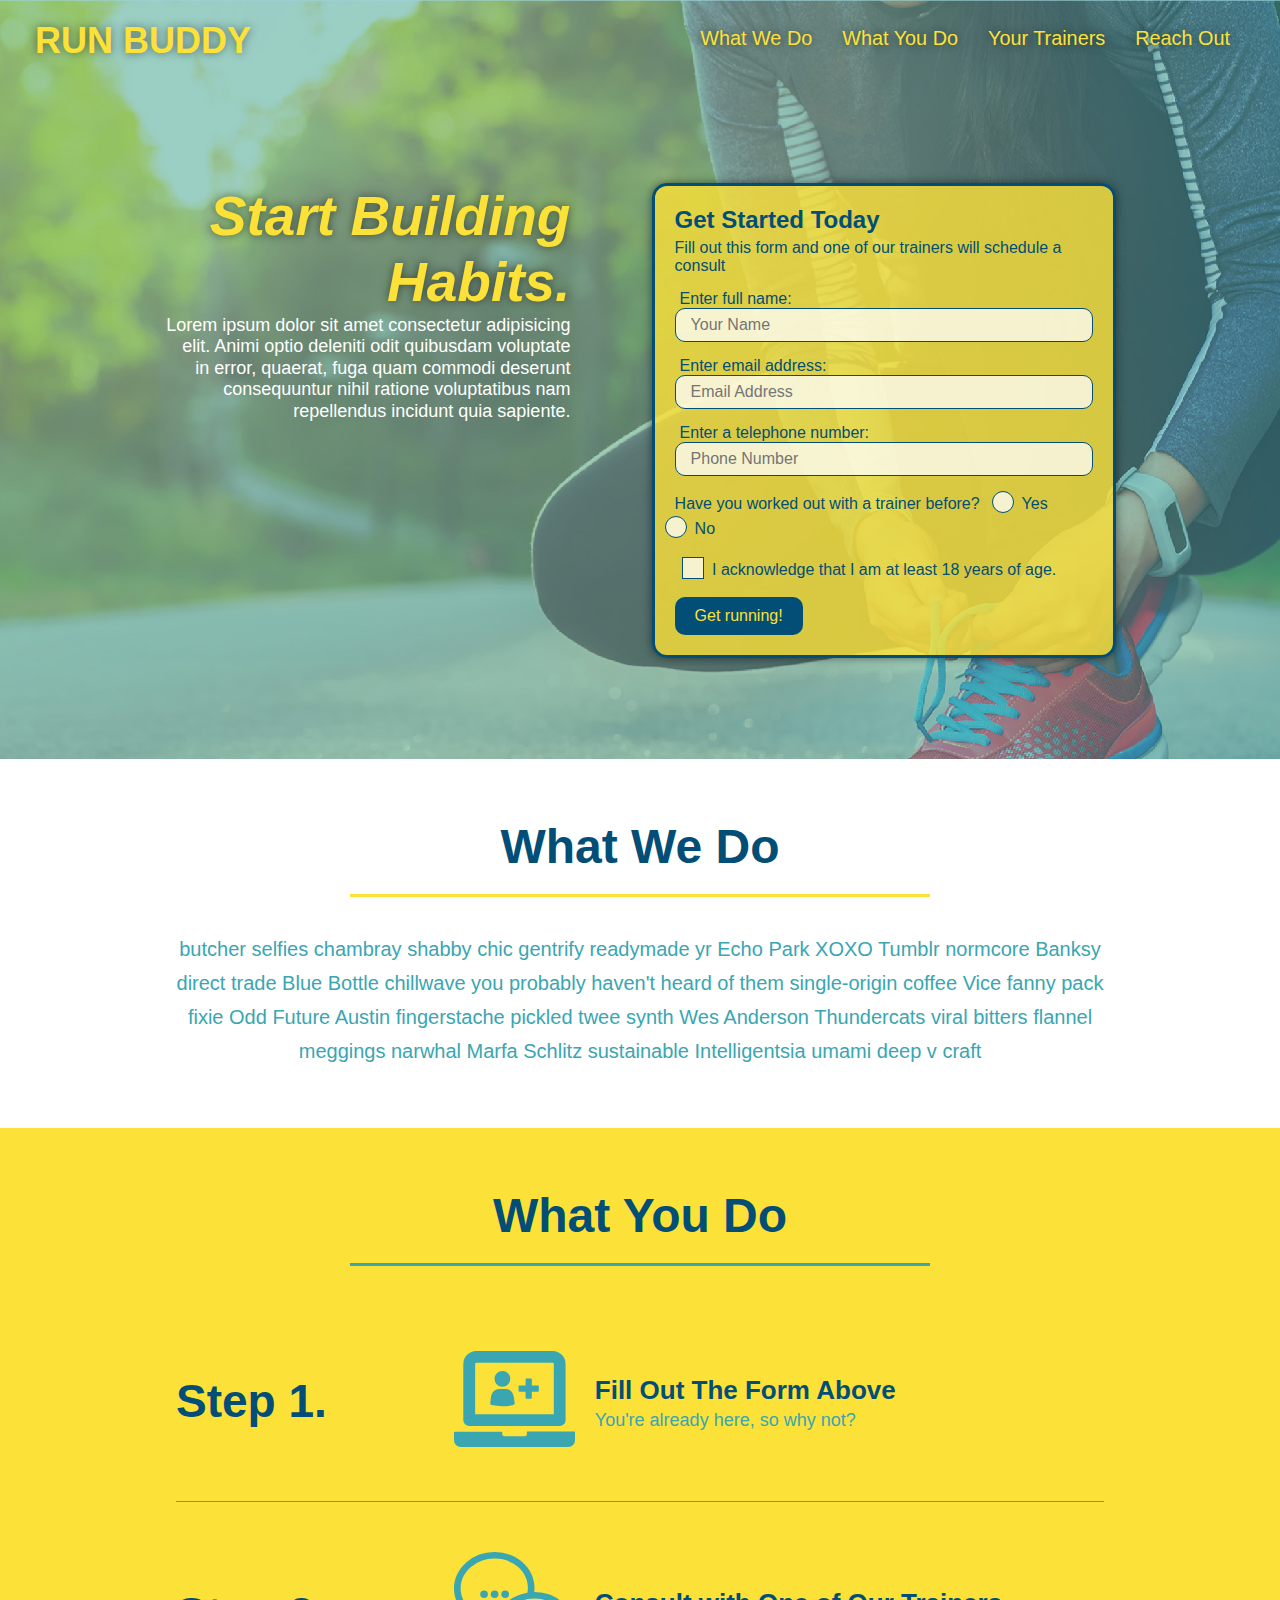
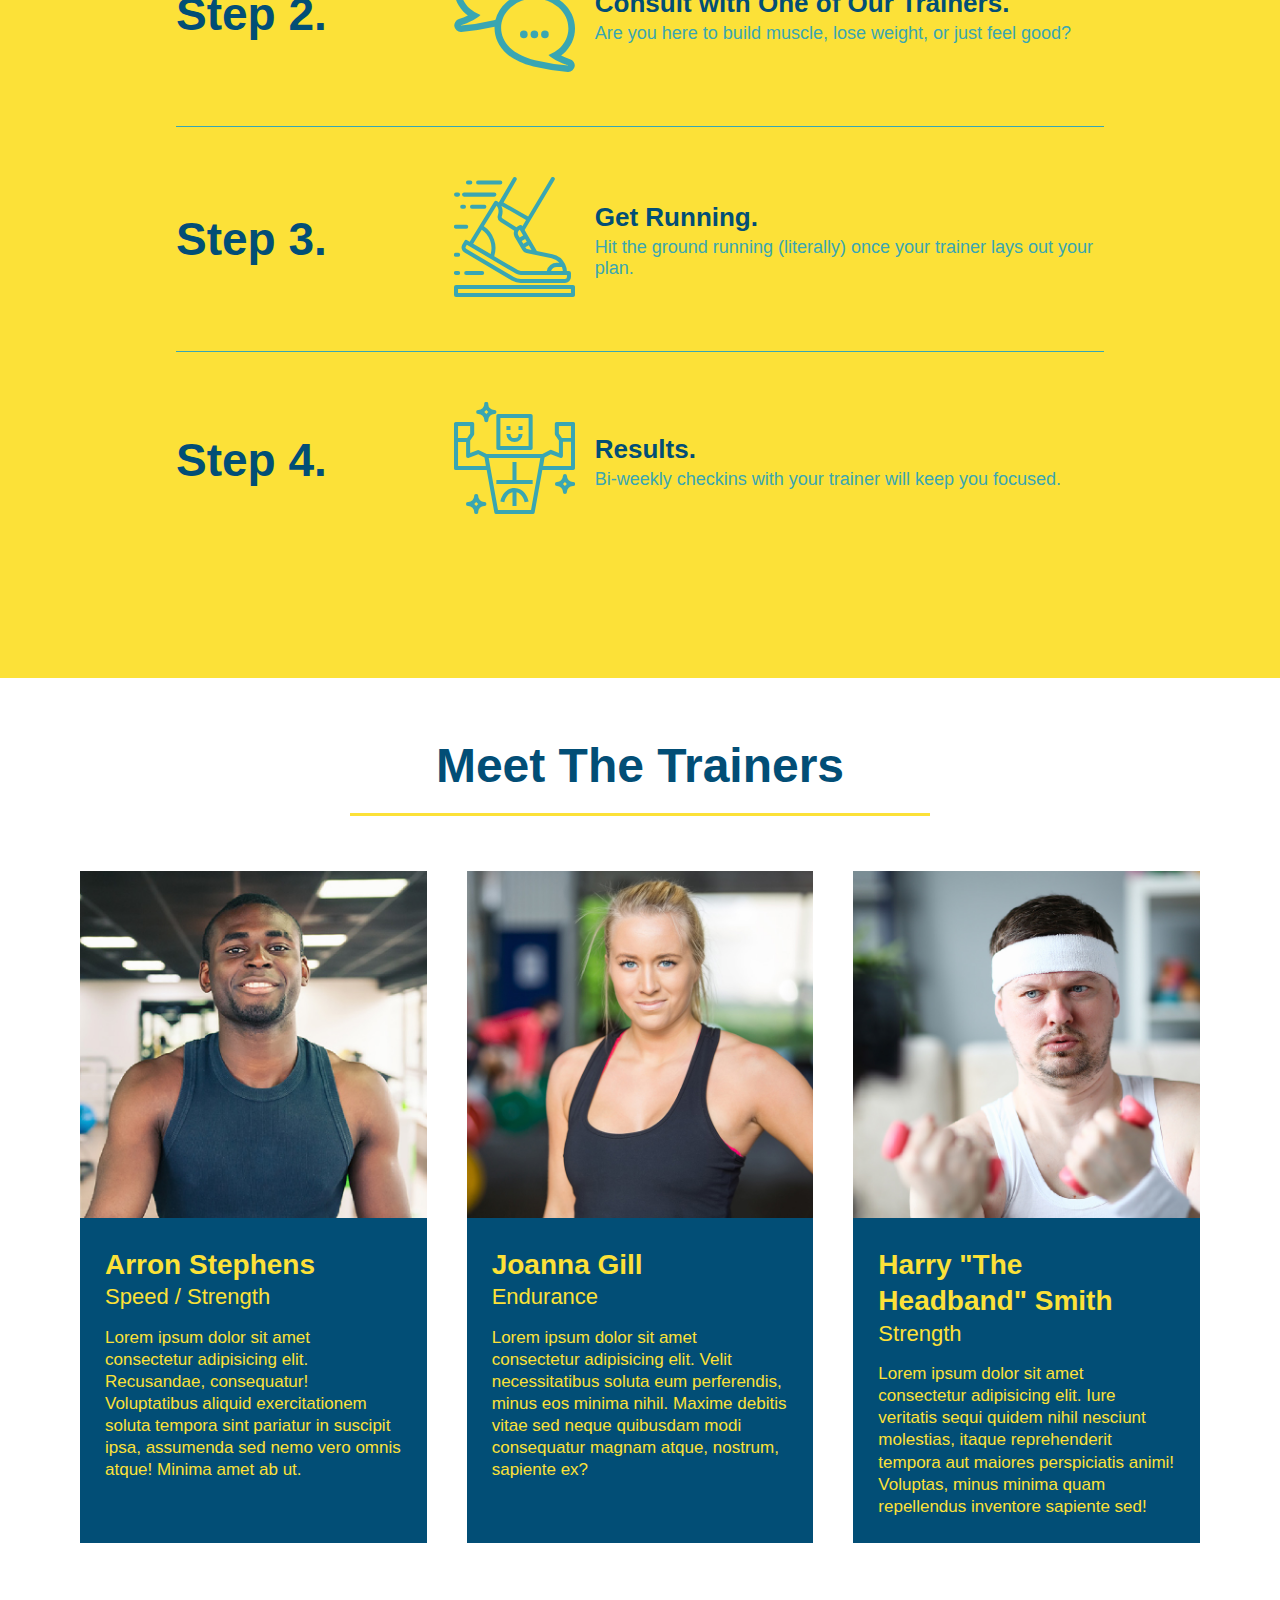
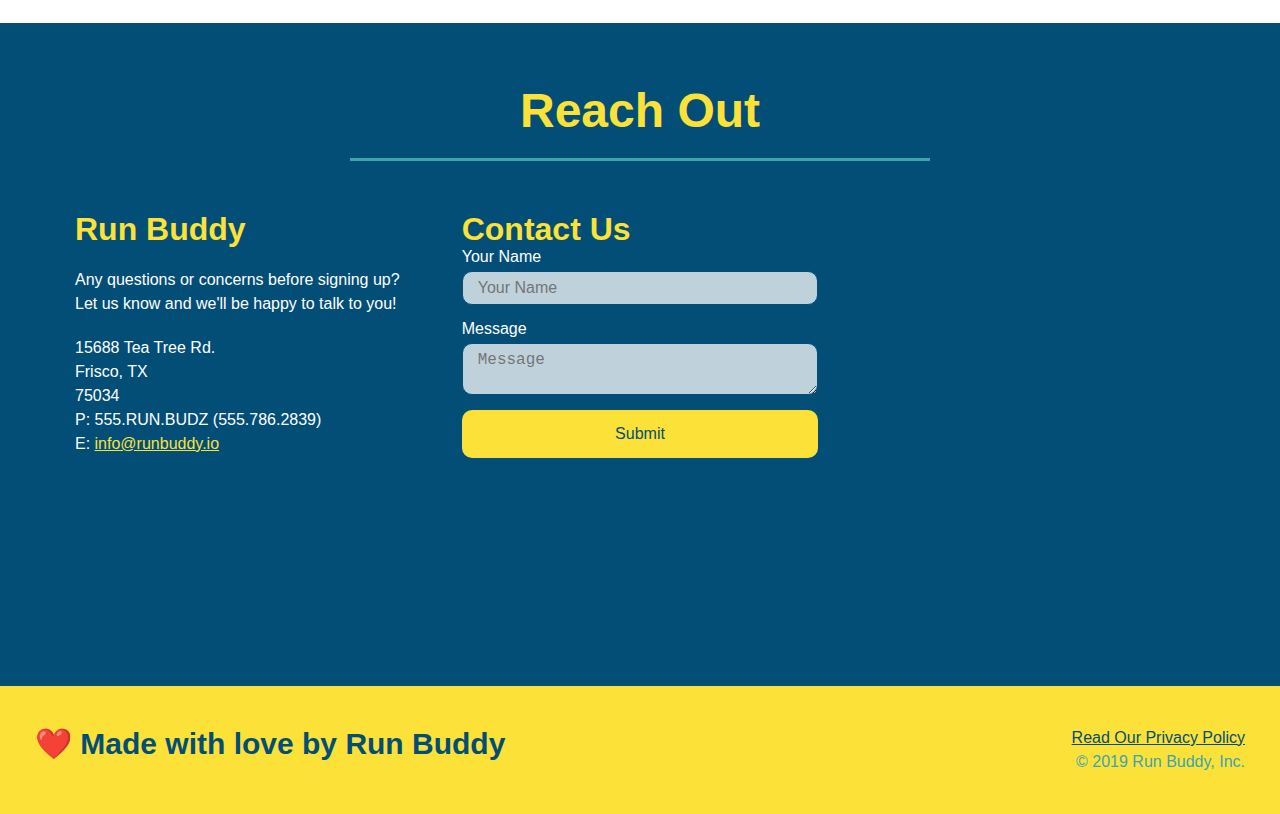
<file: index.html>
<!DOCTYPE html>
<html lang="en">
    <head>
        <link rel="stylesheet" href="./assets/style.css" />
        <meta charset="UTF-8" />
        <meta name="viewport" content="width=device-width, initial-scale=1.0" />
        <title>Run Buddy</title>
    </head>
    <body>
        <!--navigation-->
        <header>
            <h1>
                <a href="/">RUN BUDDY</a>
            </h1>
            <nav>
                <!--Unordered list element-->
                <ul>
                    <!--List item element-->
                    <li>
                        <!--Anchor element-->
                        <a href="#what-we-do">What We Do</a>
                    </li>
                    <li>
                        <a href="#what-you-do">What You Do</a>
                    </li>
                    <li>
                        <a href="#your-trainers">Your Trainers</a>
                    </li>
                    <li>
                        <a href="#reach-out">Reach Out</a>
                    </li>
                </ul>
            </nav>
        </header>

        <!--hero/jumbotron-->
        <section class="hero">
            <div class="hero-cta">
                <h2>Start Building Habits.</h2>
                <p>
                    Lorem ipsum dolor sit amet consectetur adipisicing elit. Animi optio deleniti odit quibusdam voluptate in error, quaerat, fuga quam commodi deserunt consequuntur nihil ratione voluptatibus nam repellendus incidunt quia sapiente.    
                </p>
            </div>
            <div class="hero-form">
                <h3>Get Started Today</h3>
                <p>Fill out this form and one of our trainers will schedule a consult</p>
                <!--add form element-->
                <form>
                    <label for="name">Enter full name:</label>
                    <input type="email" placeholder="Your Name" name="name" id="name" class="form-input" />
                    <label for="email">Enter email address:</label>
                    <input type="text" placeholder="Email Address" name="email" id="email" class="form-input" />
                    <label for="phone number">Enter a telephone number:</label>
                    <input type="tel" placeholder="Phone Number" name="phone number" id="phone number" class="form-input" />
                    <p>
                        Have you worked out with a trainer before?
                        <span class="radio-wrapper">
                            <input type="radio" name="trainer-confirm" id="trainer-yes" />
                            <label for="trainer-yes">Yes</label>
                        </span>
                        <span class="radio-wrapper">
                            <input type="radio" name="trainer-confirm" id="trainer-no" />
                            <label for="trainer-no">No</label>
                        </span>
                    </p>
                    <p>
                        <span class="checkbox-wrapper">
                            <input type="checkbox" name="age-confirm" id="checkbox" />
                            <label for="checkbox">I acknowledge that I am at least 18 years of age.</label>
                        </span>
                    </p>
                    <button type="submit">
                        Get running!
                    </button>
                </form>
            </div>
        </section>
        <!--end hero-->

        <!--"what we do" section-->
        <section id="what-we-do" class="intro">
            <div class="flex-row"></div>
                <h2 class="section-title primary-border">
                    What We Do
                </h2>
            </div>
            <div class="flex-row">
                <p>
                    butcher selfies chambray shabby chic gentrify readymade yr Echo Park XOXO Tumblr normcore Banksy direct trade Blue Bottle chillwave you probably haven't heard of them single-origin coffee Vice fanny pack fixie Odd Future Austin fingerstache pickled twee synth Wes Anderson Thundercats viral bitters flannel meggings narwhal Marfa Schlitz sustainable Intelligentsia umami deep v craft 
                </p>
            </div>
        </section>
        
        <!--"what you do" section-->
        <section id="what-you-do" class="steps">
            <div class="flex-row">
                <h2 class="section-title secondary-border">
                    What You Do
                </h2>
            </div>

            <div class="step">
                <h3>Step 1.</h3>
                <div class="step-info">
                    <div class="step-img">
                        <img src="./assets/images/step-1.svg" alt="" />
                    </div>
                    <div class="step-text">
                        <h4>Fill Out The Form Above</h4>
                        <p>You're already here, so why not?</p>
                    </div>
                </div>
            </div>

            <div class="step">
                <h3>Step 2.</h3>
                <div class="step-info">
                    <div class="step-img">
                        <img src="./assets/images/step-2.svg" alt="" />
                    </div>
                    <div class="step-text">
                        <h4>Consult with One of Our Trainers.</h4>
                        <p>Are you here to build muscle, lose weight, or just feel good?</p>
                    </div>
                </div>
            </div>

            <div class="step">
                <h3>Step 3.</h3>
                <div class="step-info">
                    <div class="step-img">
                        <img src="./assets/images/step-3.svg" alt="" />
                    </div>
                    <div class="step-text">
                        <h4>Get Running.</h4>
                        <p>Hit the ground running (literally) once your trainer lays out your plan.</p>
                    </div>
                </div>
            </div>

            <div class="step">
                <h3>Step 4.</h3>
                <div class="step-info">
                    <div class="step-img">
                        <img src="./assets/images/step-4.svg" alt="" />
                    </div>
                    <div class="step-text">
                        <h4>Results.</h4>
                        <p>Bi-weekly checkins with your trainer will keep you focused.</p>
                    </div>
                </div>
            </div>
        </section>

        <!--"meet the trainers" section-->
        <section id="your-trainers">
            <div class="flex-row">
                <h2 class="section-title primary-border">
                    Meet The Trainers
                </h2>
            </div>
            <div class="trainers">
            <!--first trainer bio-->
                <article class="trainer">
                    <img src="./assets/images/trainer-1.jpg" alt="Arron Stephens in his workout clothes, ready to pump iron" />
                    <div class="trainer-bio">
                        <h3 class="trainer-name">Arron Stephens</h3>
                        <h4 class="trainer-role">Speed / Strength</h4>
                        <p>
                            Lorem ipsum dolor sit amet consectetur adipisicing elit. Recusandae, consequatur! Voluptatibus aliquid exercitationem soluta tempora sint pariatur in suscipit ipsa, 
                            assumenda sed nemo vero omnis atque! Minima amet ab ut.
                        </p>
                    </div>
                </article>

                <!--second trainer bio-->
                <article class="trainer">
                    <img src="./assets/images/trainer-2.jpg" alt="Joanna Gill cooling off after a workout" />
                    <div class="trainer-bio">
                        <h3 class="trainer-name">Joanna Gill</h3>
                        <h4 class="trainer-role">Endurance</h4>
                        <p>
                            Lorem ipsum dolor sit amet consectetur adipisicing elit. Velit necessitatibus soluta eum perferendis, minus eos minima nihil. 
                            Maxime debitis vitae sed neque quibusdam modi consequatur magnam atque, nostrum, sapiente ex?
                        </p>
                    </div>
                </article>

                <!--third trainer bio-->
                <article class="trainer">
                    <img src="./assets/images/trainer-3.jpg" alt="Harry Smith wearing a headband and lifting comically small pink weights" />
                    <div class="trainer-bio">
                        <h3 class="trainer-name">Harry "The Headband" Smith</h3>
                        <h4 class="trainer-role">Strength</h4>
                        <p>
                            Lorem ipsum dolor sit amet consectetur adipisicing elit. Iure veritatis sequi quidem nihil nesciunt molestias, itaque reprehenderit tempora aut maiores perspiciatis animi! 
                            Voluptas, minus minima quam repellendus inventore sapiente sed!
                        </p>
                    </div>
                </article>
            </div>
        </section>

        <!--"reach out" section-->
        <section id="reach-out" class="contact">
            <div class="flex-row">
                <h2 class="section-title secondary-border">
                    Reach Out
                </h2>
            </div>
            
            <div class="contact-info">
                <div>
                    <h3>Run Buddy</h3>
                    <p>
                        Any questions or concerns before signing up?
                        <br />
                        Let us know and we'll be happy to talk to you!
                    </p>                    
                    <address>
                        15688 Tea Tree Rd. <br />
                        Frisco, TX <br />
                        75034 <br />
                        P: 555.RUN.BUDZ (555.786.2839) <br />
                        E: <a href="mailto:info@runbuddy.io">info@runbuddy.io</a>
                    </address>
                </div>

                <div class="contact-form">
                    <h3>Contact Us</h3>
                    <form>
                        <label for="contact-name">Your Name</label>
                        <input type="text" id="contact-name" placeholder="Your Name" />

                        <label for="contact-message">Message</label>
                        <textarea id="contact-message" placeholder="Message"></textarea>

                        <button type="submit">Submit</button>
                    </form>
                </div>

                <iframe src="https://www.google.com/maps/embed?pb=!1m18!1m12!1m3!1d3338.2199088131238!2d-96.87094814886713!3d33.20833058074995!2m3!1f0!2f0!3f0!3m2!1i1024!2i768!4f13.1!3m3!1m2!1s0x864c38fcead32ab1%3A0x814e20be5a3cb120!2s15688%20Tea%20Tree%20Rd%2C%20Frisco%2C%20TX%2075034!5e0!3m2!1sen!2sus!4v1633986963481!5m2!1sen!2sus" 
                style="border:0;" 
                allowfullscreen="" 
                loading="lazy">
                </iframe>
            </div>
        </section>

        <!--footer-->
        <footer>
            <h2>❤️ Made with love by Run Buddy</h2>
            <div>
                <a href="./private-policy.html">Read Our Privacy Policy</a><br />
                &copy; 2019 Run Buddy, Inc.
            </div>
        </footer>
    </body>
</html>
</file>
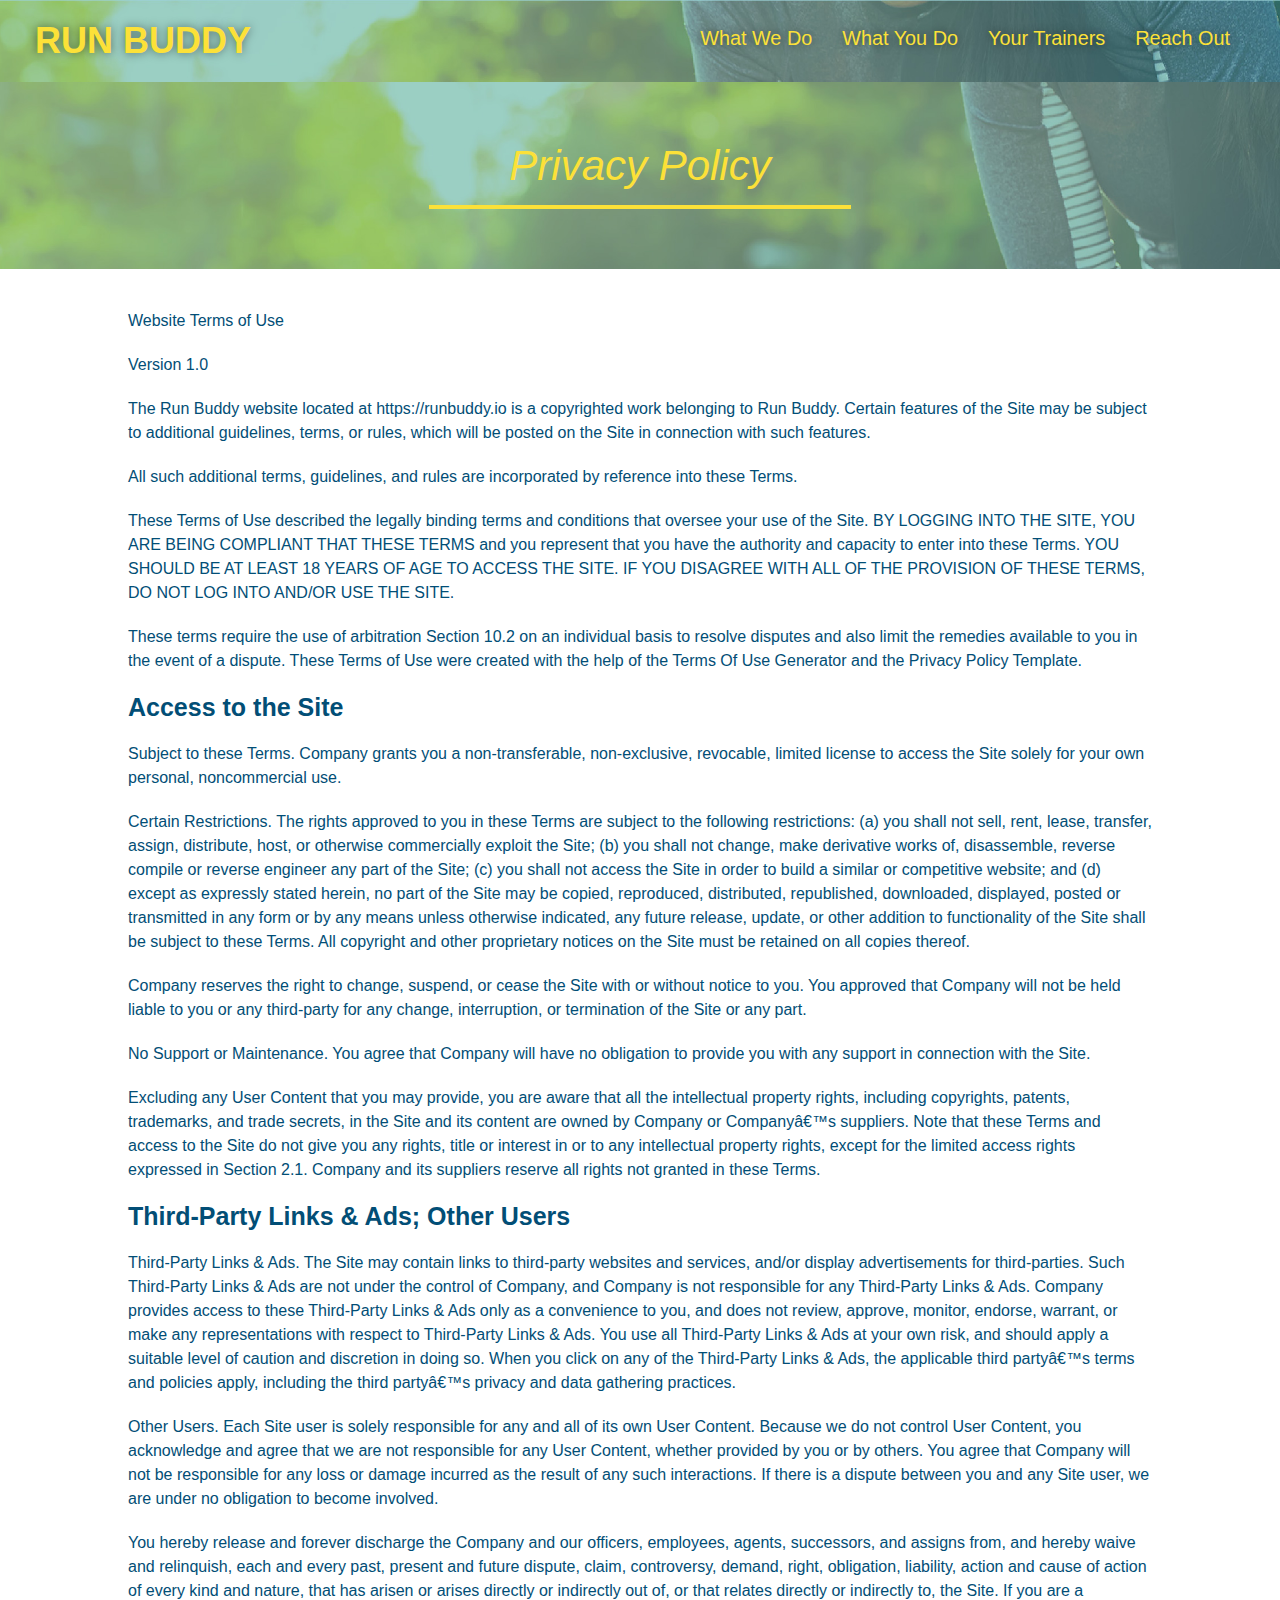
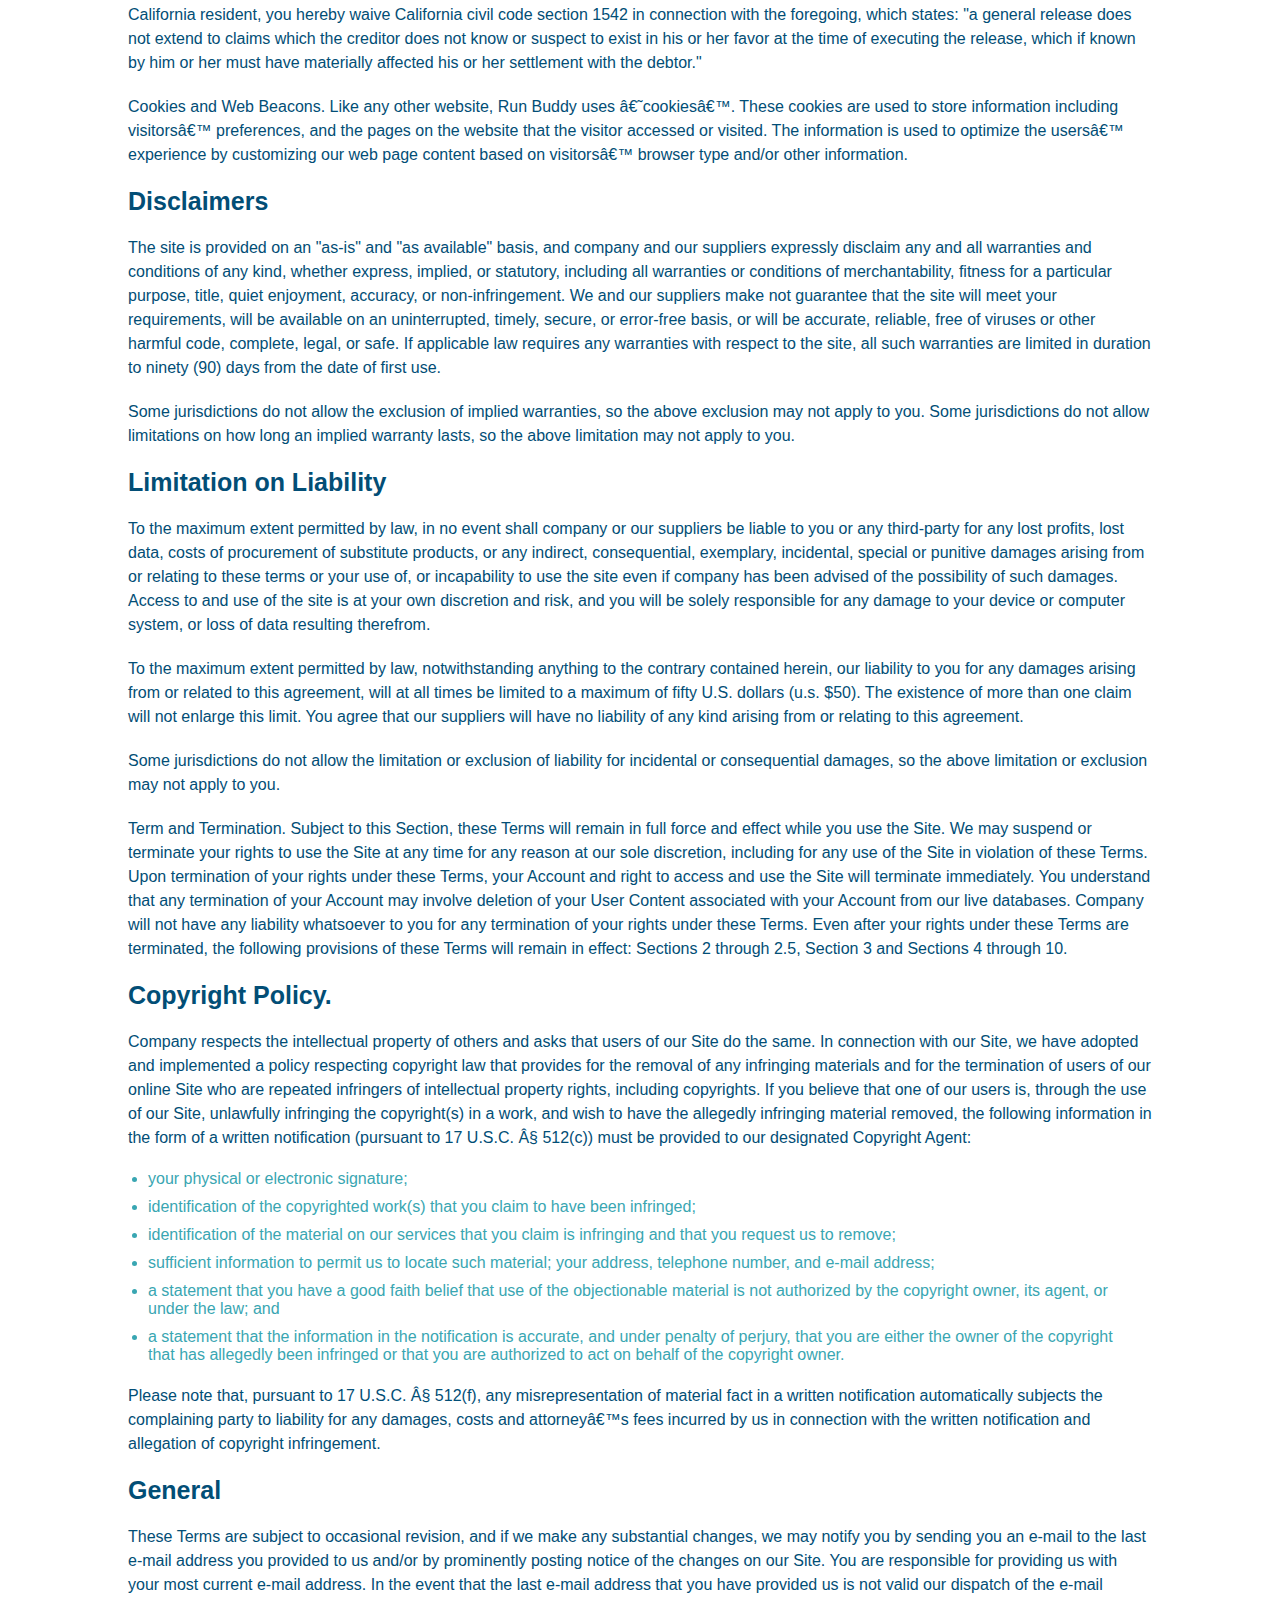
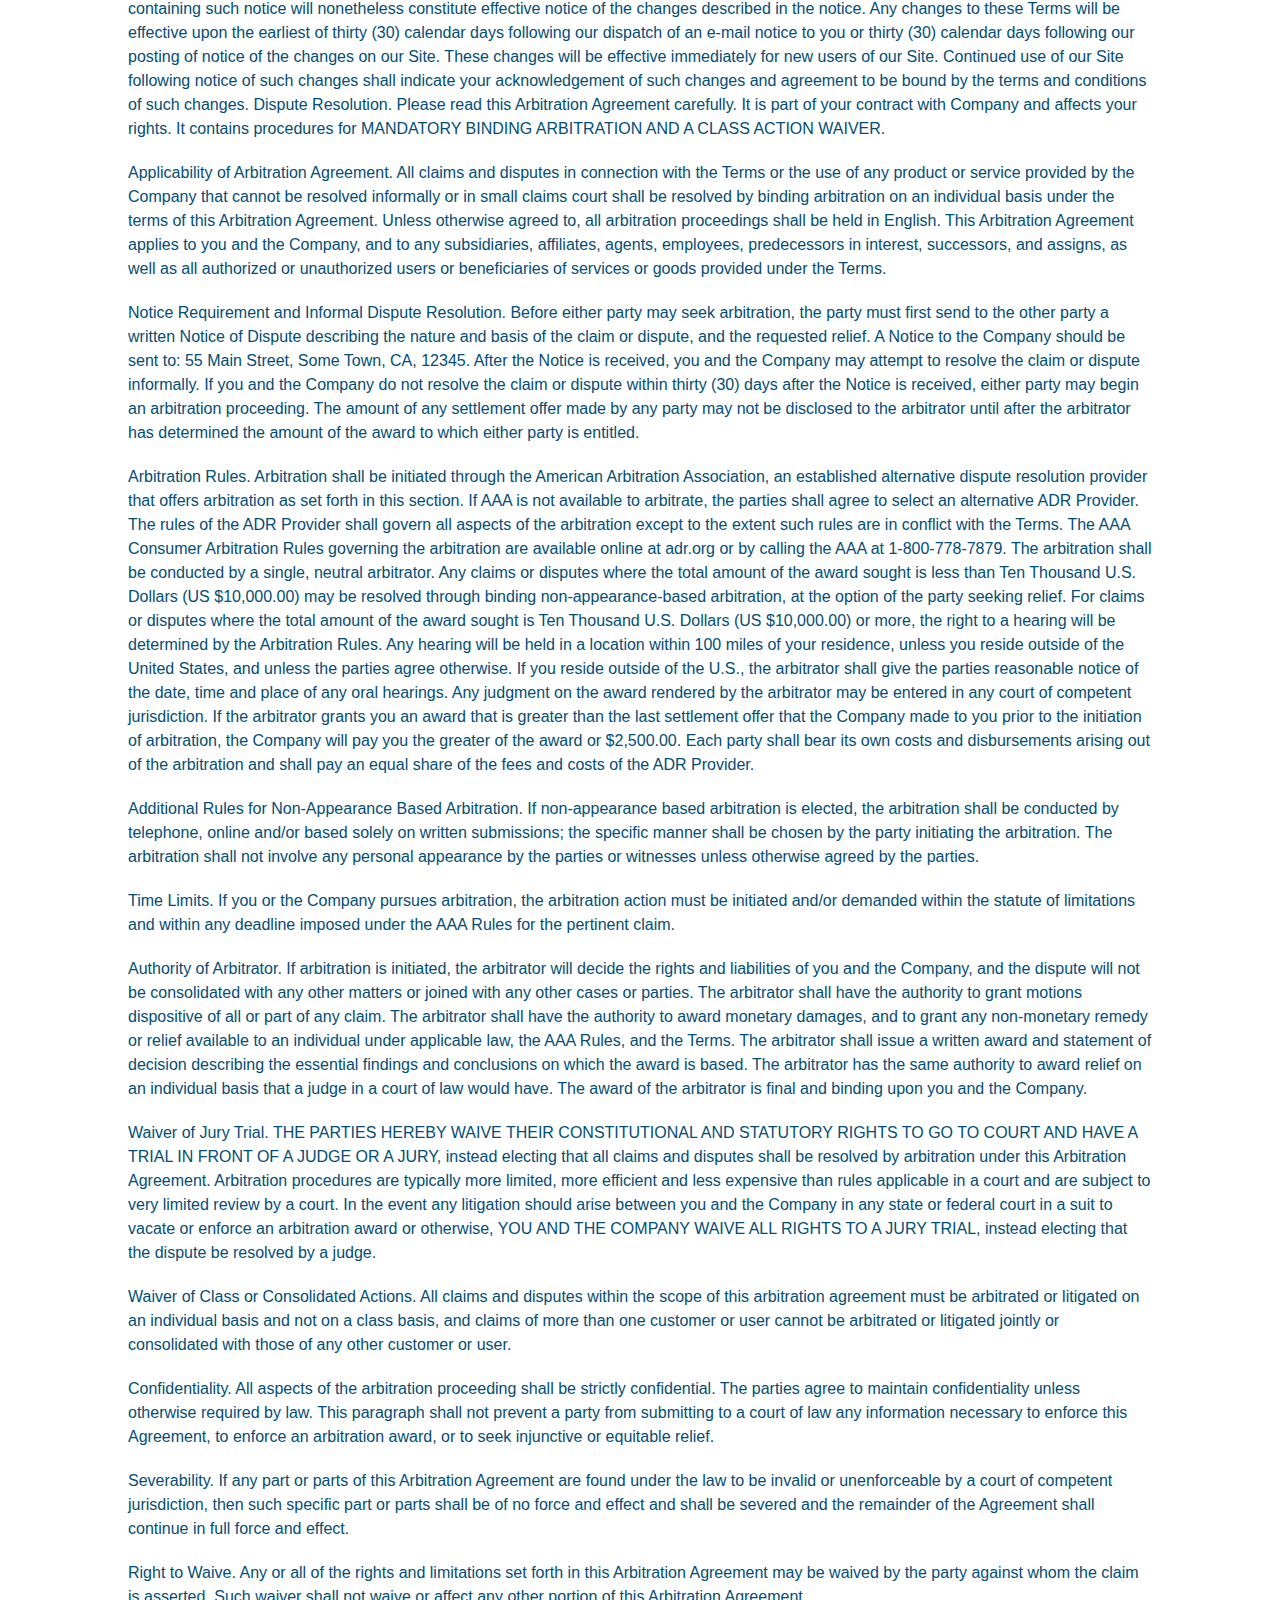
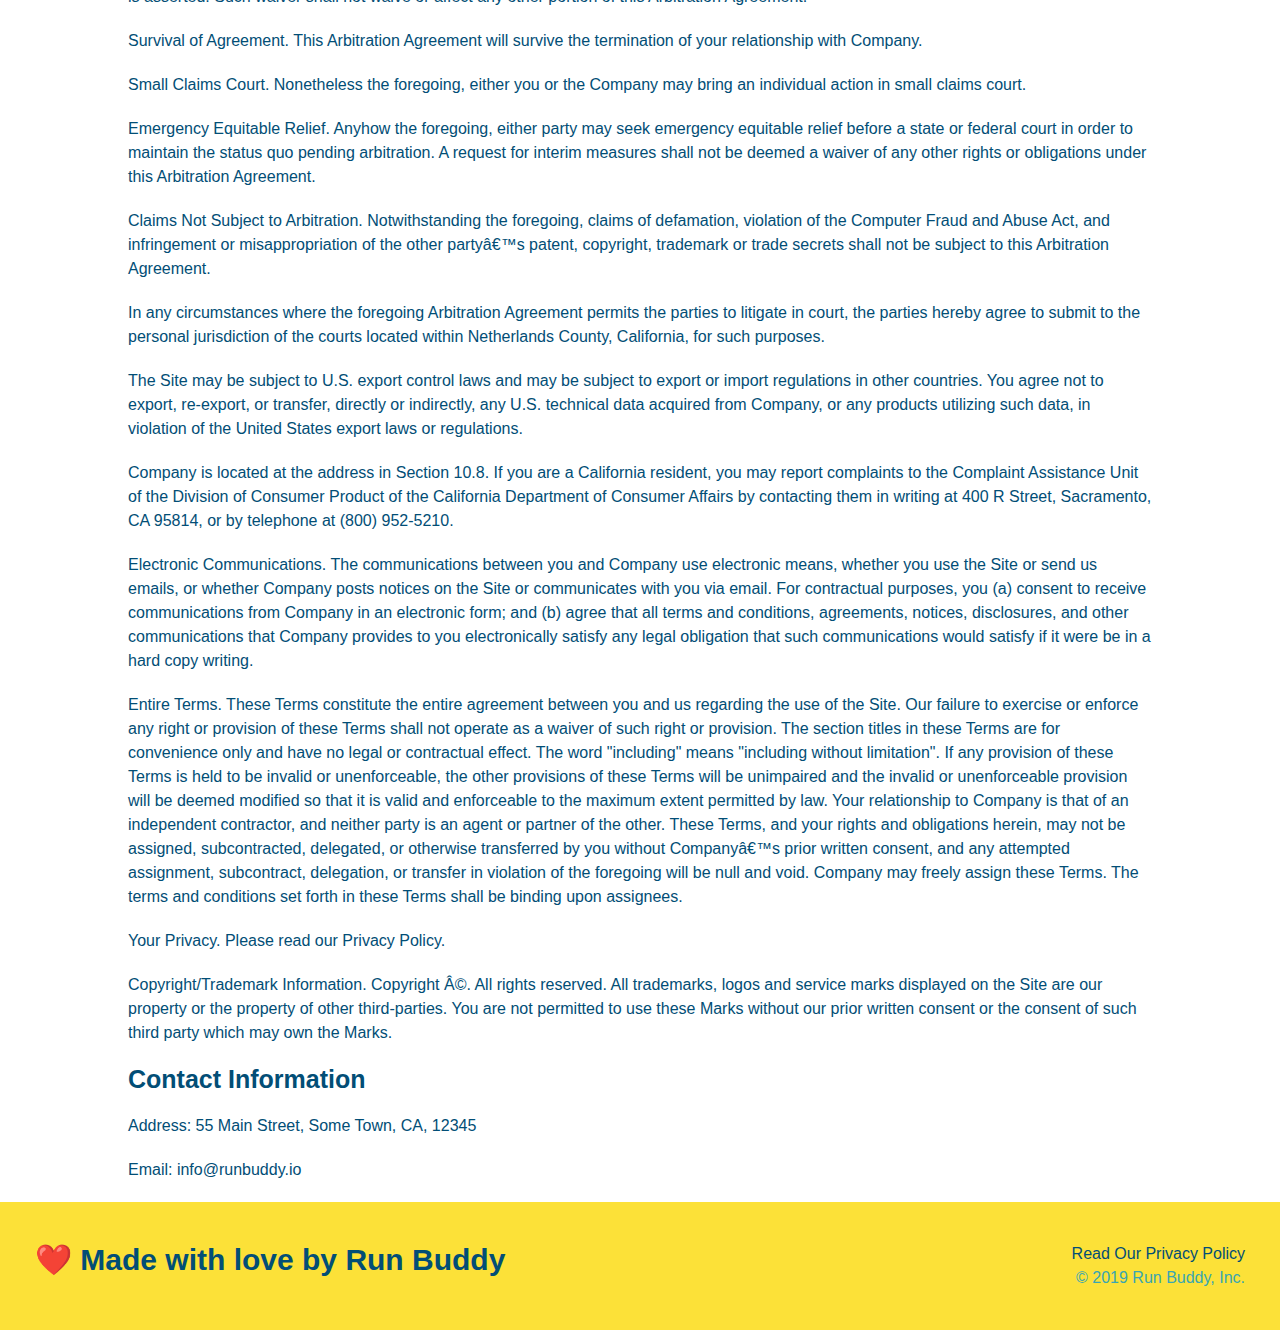
<file: private-policy.html>
<!DOCTYPE html>
<html lang="en">
    <head>
        <meta charset="UTF-8" />
        <meta name="viewport" content="width=device-width, initial-scale=1.0" />
        <title>Privacy Policy - Run Buddy</title>
        <link rel="stylesheet" href="./assets/style.css">
        <link rel="stylesheet" href="assets/secondary-styles.css">
    </head>
    <body>
         <!--navigation-->
         <header>
            <h1>
                <a href="/">RUN BUDDY</a>
            </h1>
            <nav>
                <!--Unordered list element-->
                <ul>
                    <!--List item element-->
                    <li>
                        <!--Anchor element-->
                        <a href="./index.html#what-we-do">What We Do</a>
                    </li>
                    <li>
                        <a href="./index.html#what-you-do">What You Do</a>
                    </li>
                    <li>
                        <a href="./index.html#your-trainers">Your Trainers</a>
                    </li>
                    <li>
                        <a href="./index.html#reach-out">Reach Out</a>
                    </li>
                </ul>
            </nav>
        </header>

        <section class="hero">
            <h2 class="page-title">
                Privacy Policy
            </h2>
        </section>

        <article class="secondary-content">
            <p>
                Website Terms of Use
              </p>
        
              <p>
                Version 1.0
              </p>
        
              <p>
                The Run Buddy website located at https://runbuddy.io is a copyrighted work belonging to Run Buddy. Certain
                features of the Site may be subject to additional guidelines, terms, or rules, which will be posted on the Site
                in connection with such features.
              </p>
        
              <p>
                All such additional terms, guidelines, and rules are incorporated by reference into these Terms.
              </p>
        
              <p>
                These Terms of Use described the legally binding terms and conditions that oversee your use of the Site. BY
                LOGGING INTO THE SITE, YOU ARE BEING COMPLIANT THAT THESE TERMS and you represent that you have the authority
                and capacity to enter into these Terms. YOU SHOULD BE AT LEAST 18 YEARS OF AGE TO ACCESS THE SITE. IF YOU
                DISAGREE WITH ALL OF THE PROVISION OF THESE TERMS, DO NOT LOG INTO AND/OR USE THE SITE.
              </p>
        
              <p>
                These terms require the use of arbitration Section 10.2 on an individual basis to resolve disputes and also
                limit the remedies available to you in the event of a dispute. These Terms of Use were created with the help of
                the Terms Of Use Generator and the Privacy Policy Template.
              </p>
        
              <h3>
                Access to the Site
              </h3>
        
              <p>
                Subject to these Terms. Company grants you a non-transferable, non-exclusive, revocable, limited license to
                access the Site solely for your own personal, noncommercial use.
              </p>
        
              <p>
                Certain Restrictions. The rights approved to you in these Terms are subject to the following restrictions: (a)
                you shall not sell, rent, lease, transfer, assign, distribute, host, or otherwise commercially exploit the Site;
                (b) you shall not change, make derivative works of, disassemble, reverse compile or reverse engineer any part of
                the Site; (c) you shall not access the Site in order to build a similar or competitive website; and (d) except
                as expressly stated herein, no part of the Site may be copied, reproduced, distributed, republished, downloaded,
                displayed, posted or transmitted in any form or by any means unless otherwise indicated, any future release,
                update, or other addition to functionality of the Site shall be subject to these Terms. All copyright and other
                proprietary notices on the Site must be retained on all copies thereof.
              </p>
        
              <p>
                Company reserves the right to change, suspend, or cease the Site with or without notice to you. You approved
                that Company will not be held liable to you or any third-party for any change, interruption, or termination of
                the Site or any part.
              </p>
        
              <p>
                No Support or Maintenance. You agree that Company will have no obligation to provide you with any support in
                connection with the Site.
              </p>
        
              <p>
                Excluding any User Content that you may provide, you are aware that all the intellectual property rights,
                including copyrights, patents, trademarks, and trade secrets, in the Site and its content are owned by Company
                or Companyâ€™s suppliers. Note that these Terms and access to the Site do not give you any rights, title or
                interest in or to any intellectual property rights, except for the limited access rights expressed in Section
                2.1. Company and its suppliers reserve all rights not granted in these Terms.
              </p>
        
              <h3>
                Third-Party Links & Ads; Other Users
              </h3>
        
              <p>
                Third-Party Links & Ads. The Site may contain links to third-party websites and services, and/or display
                advertisements for third-parties. Such Third-Party Links & Ads are not under the control of Company, and Company
                is not responsible for any Third-Party Links & Ads. Company provides access to these Third-Party Links & Ads
                only as a convenience to you, and does not review, approve, monitor, endorse, warrant, or make any
                representations with respect to Third-Party Links & Ads. You use all Third-Party Links & Ads at your own risk,
                and should apply a suitable level of caution and discretion in doing so. When you click on any of the
                Third-Party Links & Ads, the applicable third partyâ€™s terms and policies apply, including the third partyâ€™s
                privacy and data gathering practices.
              </p>
        
              <p>
                Other Users. Each Site user is solely responsible for any and all of its own User Content. Because we do not
                control User Content, you acknowledge and agree that we are not responsible for any User Content, whether
                provided by you or by others. You agree that Company will not be responsible for any loss or damage incurred as
                the result of any such interactions. If there is a dispute between you and any Site user, we are under no
                obligation to become involved.
              </p>
        
              <p>
                You hereby release and forever discharge the Company and our officers, employees, agents, successors, and
                assigns from, and hereby waive and relinquish, each and every past, present and future dispute, claim,
                controversy, demand, right, obligation, liability, action and cause of action of every kind and nature, that has
                arisen or arises directly or indirectly out of, or that relates directly or indirectly to, the Site. If you are
                a California resident, you hereby waive California civil code section 1542 in connection with the foregoing,
                which states: "a general release does not extend to claims which the creditor does not know or suspect to exist
                in his or her favor at the time of executing the release, which if known by him or her must have materially
                affected his or her settlement with the debtor."
              </p>
        
              <p>
                Cookies and Web Beacons. Like any other website, Run Buddy uses â€˜cookiesâ€™. These cookies are used to store
                information including visitorsâ€™ preferences, and the pages on the website that the visitor accessed or visited.
                The information is used to optimize the usersâ€™ experience by customizing our web page content based on visitorsâ€™
                browser type and/or other information.
              </p>
        
              <h3>
                Disclaimers
              </h3>
        
              <p>
                The site is provided on an "as-is" and "as available" basis, and company and our suppliers expressly disclaim
                any and all warranties and conditions of any kind, whether express, implied, or statutory, including all
                warranties or conditions of merchantability, fitness for a particular purpose, title, quiet enjoyment, accuracy,
                or non-infringement. We and our suppliers make not guarantee that the site will meet your requirements, will be
                available on an uninterrupted, timely, secure, or error-free basis, or will be accurate, reliable, free of
                viruses or other harmful code, complete, legal, or safe. If applicable law requires any warranties with respect
                to the site, all such warranties are limited in duration to ninety (90) days from the date of first use.
              </p>
        
              <p>
                Some jurisdictions do not allow the exclusion of implied warranties, so the above exclusion may not apply to
                you. Some jurisdictions do not allow limitations on how long an implied warranty lasts, so the above limitation
                may not apply to you.
              </p>
        
              <h3>
                Limitation on Liability
              </h3>
        
              <p>
                To the maximum extent permitted by law, in no event shall company or our suppliers be liable to you or any
                third-party for any lost profits, lost data, costs of procurement of substitute products, or any indirect,
                consequential, exemplary, incidental, special or punitive damages arising from or relating to these terms or
                your use of, or incapability to use the site even if company has been advised of the possibility of such
                damages. Access to and use of the site is at your own discretion and risk, and you will be solely responsible
                for any damage to your device or computer system, or loss of data resulting therefrom.
              </p>
        
              <p>
                To the maximum extent permitted by law, notwithstanding anything to the contrary contained herein, our liability
                to you for any damages arising from or related to this agreement, will at all times be limited to a maximum of
                fifty U.S. dollars (u.s. $50). The existence of more than one claim will not enlarge this limit. You agree that
                our suppliers will have no liability of any kind arising from or relating to this agreement.
              </p>
        
              <p>
                Some jurisdictions do not allow the limitation or exclusion of liability for incidental or consequential
                damages, so the above limitation or exclusion may not apply to you.
              </p>
        
              <p>
                Term and Termination. Subject to this Section, these Terms will remain in full force and effect while you use
                the Site. We may suspend or terminate your rights to use the Site at any time for any reason at our sole
                discretion, including for any use of the Site in violation of these Terms. Upon termination of your rights under
                these Terms, your Account and right to access and use the Site will terminate immediately. You understand that
                any termination of your Account may involve deletion of your User Content associated with your Account from our
                live databases. Company will not have any liability whatsoever to you for any termination of your rights under
                these Terms. Even after your rights under these Terms are terminated, the following provisions of these Terms
                will remain in effect: Sections 2 through 2.5, Section 3 and Sections 4 through 10.
              </p>
        
              <h3>
                Copyright Policy.
              </h3>
        
              <p>
                Company respects the intellectual property of others and asks that users of our Site do the same. In connection
                with our Site, we have adopted and implemented a policy respecting copyright law that provides for the removal
                of any infringing materials and for the termination of users of our online Site who are repeated infringers of
                intellectual property rights, including copyrights. If you believe that one of our users is, through the use of
                our Site, unlawfully infringing the copyright(s) in a work, and wish to have the allegedly infringing material
                removed, the following information in the form of a written notification (pursuant to 17 U.S.C. Â§ 512(c)) must
                be provided to our designated Copyright Agent:
              </p>
        
              <ul>
                <li>
                  your physical or electronic signature;
                </li>
                <li>
                  identification of the copyrighted work(s) that you claim to have been infringed;
                </li>
                <li>
                  identification of the material on our services that you claim is infringing and that you request us to remove;
                </li>
                <li>
                  sufficient information to permit us to locate such material; your address, telephone number, and e-mail
                  address;
                </li>
                <li>
                  a statement that you have a good faith belief that use of the objectionable material is not authorized by the
                  copyright owner, its agent, or under the law; and
                </li>
                <li>
                  a statement that the information in the notification is accurate, and under penalty of perjury, that you are
                  either the owner of the copyright that has allegedly been infringed or that you are authorized to act on
                  behalf of the copyright owner.
                </li>
              </ul>
        
              <p>
                Please note that, pursuant to 17 U.S.C. Â§ 512(f), any misrepresentation of material fact in a written
                notification automatically subjects the complaining party to liability for any damages, costs and attorneyâ€™s
                fees incurred by us in connection with the written notification and allegation of copyright infringement.
              </p>
        
              <h3>
                General
              </h3>
        
              <p>
                These Terms are subject to occasional revision, and if we make any substantial changes, we may notify you by
                sending you an e-mail to the last e-mail address you provided to us and/or by prominently posting notice of the
                changes on our Site. You are responsible for providing us with your most current e-mail address. In the event
                that the last e-mail address that you have provided us is not valid our dispatch of the e-mail containing such
                notice will nonetheless constitute effective notice of the changes described in the notice. Any changes to these
                Terms will be effective upon the earliest of thirty (30) calendar days following our dispatch of an e-mail
                notice to you or thirty (30) calendar days following our posting of notice of the changes on our Site. These
                changes will be effective immediately for new users of our Site. Continued use of our Site following notice of
                such changes shall indicate your acknowledgement of such changes and agreement to be bound by the terms and
                conditions of such changes. Dispute Resolution. Please read this Arbitration Agreement carefully. It is part of
                your contract with Company and affects your rights. It contains procedures for MANDATORY BINDING ARBITRATION AND
                A CLASS ACTION WAIVER.
              </p>
        
              <p>
                Applicability of Arbitration Agreement. All claims and disputes in connection with the Terms or the use of any
                product or service provided by the Company that cannot be resolved informally or in small claims court shall be
                resolved by binding arbitration on an individual basis under the terms of this Arbitration Agreement. Unless
                otherwise agreed to, all arbitration proceedings shall be held in English. This Arbitration Agreement applies to
                you and the Company, and to any subsidiaries, affiliates, agents, employees, predecessors in interest,
                successors, and assigns, as well as all authorized or unauthorized users or beneficiaries of services or goods
                provided under the Terms.
              </p>
        
              <p>
                Notice Requirement and Informal Dispute Resolution. Before either party may seek arbitration, the party must
                first send to the other party a written Notice of Dispute describing the nature and basis of the claim or
                dispute, and the requested relief. A Notice to the Company should be sent to: 55 Main Street, Some Town, CA,
                12345. After the Notice is received, you and the Company may attempt to resolve the claim or dispute informally.
                If you and the Company do not resolve the claim or dispute within thirty (30) days after the Notice is received,
                either party may begin an arbitration proceeding. The amount of any settlement offer made by any party may not
                be disclosed to the arbitrator until after the arbitrator has determined the amount of the award to which either
                party is entitled.
              </p>
        
              <p>
                Arbitration Rules. Arbitration shall be initiated through the American Arbitration Association, an established
                alternative dispute resolution provider that offers arbitration as set forth in this section. If AAA is not
                available to arbitrate, the parties shall agree to select an alternative ADR Provider. The rules of the ADR
                Provider shall govern all aspects of the arbitration except to the extent such rules are in conflict with the
                Terms. The AAA Consumer Arbitration Rules governing the arbitration are available online at adr.org or by
                calling the AAA at 1-800-778-7879. The arbitration shall be conducted by a single, neutral arbitrator. Any
                claims or disputes where the total amount of the award sought is less than Ten Thousand U.S. Dollars (US
                $10,000.00) may be resolved through binding non-appearance-based arbitration, at the option of the party seeking
                relief. For claims or disputes where the total amount of the award sought is Ten Thousand U.S. Dollars (US
                $10,000.00) or more, the right to a hearing will be determined by the Arbitration Rules. Any hearing will be
                held in a location within 100 miles of your residence, unless you reside outside of the United States, and
                unless the parties agree otherwise. If you reside outside of the U.S., the arbitrator shall give the parties
                reasonable notice of the date, time and place of any oral hearings. Any judgment on the award rendered by the
                arbitrator may be entered in any court of competent jurisdiction. If the arbitrator grants you an award that is
                greater than the last settlement offer that the Company made to you prior to the initiation of arbitration, the
                Company will pay you the greater of the award or $2,500.00. Each party shall bear its own costs and
                disbursements arising out of the arbitration and shall pay an equal share of the fees and costs of the ADR
                Provider.
              </p>
        
              <p>
                Additional Rules for Non-Appearance Based Arbitration. If non-appearance based arbitration is elected, the
                arbitration shall be conducted by telephone, online and/or based solely on written submissions; the specific
                manner shall be chosen by the party initiating the arbitration. The arbitration shall not involve any personal
                appearance by the parties or witnesses unless otherwise agreed by the parties.
              </p>
        
              <p>
                Time Limits. If you or the Company pursues arbitration, the arbitration action must be initiated and/or demanded
                within the statute of limitations and within any deadline imposed under the AAA Rules for the pertinent claim.
              </p>
        
              <p>
                Authority of Arbitrator. If arbitration is initiated, the arbitrator will decide the rights and liabilities of
                you and the Company, and the dispute will not be consolidated with any other matters or joined with any other
                cases or parties. The arbitrator shall have the authority to grant motions dispositive of all or part of any
                claim. The arbitrator shall have the authority to award monetary damages, and to grant any non-monetary remedy
                or relief available to an individual under applicable law, the AAA Rules, and the Terms. The arbitrator shall
                issue a written award and statement of decision describing the essential findings and conclusions on which the
                award is based. The arbitrator has the same authority to award relief on an individual basis that a judge in a
                court of law would have. The award of the arbitrator is final and binding upon you and the Company.
              </p>
        
              <p>
                Waiver of Jury Trial. THE PARTIES HEREBY WAIVE THEIR CONSTITUTIONAL AND STATUTORY RIGHTS TO GO TO COURT AND HAVE
                A TRIAL IN FRONT OF A JUDGE OR A JURY, instead electing that all claims and disputes shall be resolved by
                arbitration under this Arbitration Agreement. Arbitration procedures are typically more limited, more efficient
                and less expensive than rules applicable in a court and are subject to very limited review by a court. In the
                event any litigation should arise between you and the Company in any state or federal court in a suit to vacate
                or enforce an arbitration award or otherwise, YOU AND THE COMPANY WAIVE ALL RIGHTS TO A JURY TRIAL, instead
                electing that the dispute be resolved by a judge.
              </p>
        
              <p>
                Waiver of Class or Consolidated Actions. All claims and disputes within the scope of this arbitration agreement
                must be arbitrated or litigated on an individual basis and not on a class basis, and claims of more than one
                customer or user cannot be arbitrated or litigated jointly or consolidated with those of any other customer or
                user.
              </p>
        
              <p>
                Confidentiality. All aspects of the arbitration proceeding shall be strictly confidential. The parties agree to
                maintain confidentiality unless otherwise required by law. This paragraph shall not prevent a party from
                submitting to a court of law any information necessary to enforce this Agreement, to enforce an arbitration
                award, or to seek injunctive or equitable relief.
              </p>
        
              <p>
                Severability. If any part or parts of this Arbitration Agreement are found under the law to be invalid or
                unenforceable by a court of competent jurisdiction, then such specific part or parts shall be of no force and
                effect and shall be severed and the remainder of the Agreement shall continue in full force and effect.
              </p>
        
              <p>
                Right to Waive. Any or all of the rights and limitations set forth in this Arbitration Agreement may be waived
                by the party against whom the claim is asserted. Such waiver shall not waive or affect any other portion of this
                Arbitration Agreement.
              </p>
        
              <p>
                Survival of Agreement. This Arbitration Agreement will survive the termination of your relationship with
                Company.
              </p>
        
              <p>
                Small Claims Court. Nonetheless the foregoing, either you or the Company may bring an individual action in small
                claims court.
              </p>
        
              <p>
                Emergency Equitable Relief. Anyhow the foregoing, either party may seek emergency equitable relief before a
                state or federal court in order to maintain the status quo pending arbitration. A request for interim measures
                shall not be deemed a waiver of any other rights or obligations under this Arbitration Agreement.
              </p>
        
              <p>
                Claims Not Subject to Arbitration. Notwithstanding the foregoing, claims of defamation, violation of the
                Computer Fraud and Abuse Act, and infringement or misappropriation of the other partyâ€™s patent, copyright,
                trademark or trade secrets shall not be subject to this Arbitration Agreement.
              </p>
        
              <p>
                In any circumstances where the foregoing Arbitration Agreement permits the parties to litigate in court, the
                parties hereby agree to submit to the personal jurisdiction of the courts located within Netherlands County,
                California, for such purposes.
              </p>
        
              <p>
                The Site may be subject to U.S. export control laws and may be subject to export or import regulations in other
                countries. You agree not to export, re-export, or transfer, directly or indirectly, any U.S. technical data
                acquired from Company, or any products utilizing such data, in violation of the United States export laws or
                regulations.
              </p>
        
              <p>
                Company is located at the address in Section 10.8. If you are a California resident, you may report complaints
                to the Complaint Assistance Unit of the Division of Consumer Product of the California Department of Consumer
                Affairs by contacting them in writing at 400 R Street, Sacramento, CA 95814, or by telephone at (800) 952-5210.
              </p>
        
              <p>
                Electronic Communications. The communications between you and Company use electronic means, whether you use the
                Site or send us emails, or whether Company posts notices on the Site or communicates with you via email. For
                contractual purposes, you (a) consent to receive communications from Company in an electronic form; and (b)
                agree that all terms and conditions, agreements, notices, disclosures, and other communications that Company
                provides to you electronically satisfy any legal obligation that such communications would satisfy if it were be
                in a hard copy writing.
              </p>
        
              <p>
                Entire Terms. These Terms constitute the entire agreement between you and us regarding the use of the Site. Our
                failure to exercise or enforce any right or provision of these Terms shall not operate as a waiver of such right
                or provision. The section titles in these Terms are for convenience only and have no legal or contractual
                effect. The word "including" means "including without limitation". If any provision of these Terms is held to be
                invalid or unenforceable, the other provisions of these Terms will be unimpaired and the invalid or
                unenforceable provision will be deemed modified so that it is valid and enforceable to the maximum extent
                permitted by law. Your relationship to Company is that of an independent contractor, and neither party is an
                agent or partner of the other. These Terms, and your rights and obligations herein, may not be assigned,
                subcontracted, delegated, or otherwise transferred by you without Companyâ€™s prior written consent, and any
                attempted assignment, subcontract, delegation, or transfer in violation of the foregoing will be null and void.
                Company may freely assign these Terms. The terms and conditions set forth in these Terms shall be binding upon
                assignees.
              </p>
        
              <p>
                Your Privacy. Please read our Privacy Policy.
              </p>
        
              <p>
                Copyright/Trademark Information. Copyright Â©. All rights reserved. All trademarks, logos and service marks
                displayed on the Site are our property or the property of other third-parties. You are not permitted to use
                these Marks without our prior written consent or the consent of such third party which may own the Marks.
              </p>
        
              <h3>
                Contact Information
              </h3>
        
              <p>
                Address: 55 Main Street, Some Town, CA, 12345
              </p>
        
              <p>
                Email: info@runbuddy.io
              </p>
        </article>

        <!--footer-->
        <footer>
            <h2>❤️ Made with love by Run Buddy</h2>
            <div>
                <a>Read Our Privacy Policy</a><br />
                &copy; 2019 Run Buddy, Inc.
            </div>
        </footer>
    </body>
</html>
</file>
<file: assets/style.css>
:root {
    --primary-color: #fce138;
    --secondary-color: #024e76;
    --tertiary-color: #39a6b2;
}

* {
    margin: 0;
    padding: 0;
    box-sizing: border-box;
}

body {
    color: var(--tertiary-color);
    font-family: Helvetica, Arial, sans-serif;
}

/* Header / Nav Bar Styles */

header {
    background-image: url("../assets/images/hero-bg.jpeg");
    background-size: cover;
    background-position: center;
    background-attachment: fixed;
    background-position: 80%; 
    padding: 20px 35px;
    background-color: var(--tertiary-color);
    display: flex;
    justify-content: space-between;
    flex-wrap: wrap;
    text-shadow: 0 0 10px rgba(0, 0, 0, 0.5);
    position: -webkit-sticky;
    position: sticky;
    top: 0;
    z-index: 9999;
}

header h1 {
    font-weight: bold;
    margin: 0;
    font-size: 36px;
    color: var(--primary-color);
}

header a {
    text-decoration: none;
    color: var(--primary-color);
}

header nav {
    margin: 7px 0;
}

header nav ul {
    display: flex;
    flex-wrap: wrap;
    justify-content: space-between;
    align-items: center;
    list-style: none;
}

header nav ul li a {
    padding: 10px 15px;
    font-weight: lighter;
    font-size: 1.55vw;
    text-shadow: 0 0 10px rgba(0, 0, 0, 0.5);
}

header nav ul li a:hover {
    background: var(--primary-color);
    color: var(--secondary-color);
    border-radius: 15px;
    text-shadow: none;
}

/* Footer Styles */

footer {
    background: var(--primary-color);
    width: 100%;
    padding: 40px 35px;
    display: flex;
    justify-content: space-between;
    flex-wrap: wrap;
}

footer h2 {
    color: var(--secondary-color);
    font-size: 30px;
    margin: 0;
}

footer div {
    line-height: 1.5;
    text-align: right;
}

footer a {
    color: var(--secondary-color);
}

/* Style All Sections Tag */

section {
    padding: 60px;
}

/* Hero Styles */

.hero {
    background-image: url("../assets/images/hero-bg.jpeg");
    background-size: cover;
    background-position: center;
    background-attachment: fixed;
    background-position: 80%; 
    display: flex;
    justify-content: center;
    flex-wrap: wrap;
    align-items: flex-start;
}

.hero-cta {
    width: 35%;
    text-align: right;
    margin: 3.5%;
    color: #fff;
    font-size: 18px;
    line-height: 1.2;
}

.hero-cta h2 {
    font-style: italic;
    font-size: 55px;
    color: var(--primary-color);
    text-shadow: 0 0 10px rgba(0, 0, 0, 0.5);
}

.hero-form {
    border: 3px solid var(--secondary-color);
    background-color: rgba(252, 225, 56, 0.8);
    padding: 20px;
    color: var(--secondary-color);
    width: 40%;
    margin: 3.5%;
    box-shadow: 0 0 10px rgba(0, 0, 0, 0.5);
    border-radius: 15px;
}

.hero-form h3 {
    font-size: 24px;
    margin: 0;
}

.hero-form p {
    margin: 5px 0 15px 0;
}

.form-input {
    border: 1px solid var(--secondary-color);
    display: block;
    padding: 7px 15px;
    font-size: 16px;
    color: var(--secondary-color);
    width: 100%;
    margin-bottom: 15px;
    border-radius: 10px;
    background-color: rgba(255, 255, 255, 0.75);
}

.form-input:focus {
    background-color: rgba(255, 255, 255, 1);
    outline: none;
}

.hero-form label {
    margin: 0 5px;
}

.hero-form button {
    color: var(--primary-color);
    background-color: var(--secondary-color);
    border: none;
    padding: 10px 20px;
    font-size: 16px;
    border-radius: 10px;
}

.hero-form button:hover {
    background-color: var(--tertiary-color);
}

.checkbox-wrapper input, .radio-wrapper input {
    opacity: 0;
}

.checkbox-wrapper label, .radio-wrapper label {
    position: relative;
    left: 10px;
    margin: 10px;
    line-height: 1.6;
}

.checkbox-wrapper label::before, .radio-wrapper label::before {
    content: "";
    height: 20px;
    width: 20px;
    background: rgba(255, 255, 255, 0.75);
    border: 1px solid var(--secondary-color);
    position: absolute;
    top: -4px;
    left: -30px;
}

.radio-wrapper label::before {
    border-radius: 50%;
}

.radio-wrapper label::after {
    content: "";
    width: 20px;
    height: 20px;
    border-radius: 50%;
    background: var(--secondary-color);
    position: absolute;
    left: -29px;
    top: -3px;
    background-image: radial-gradient(circle, var(--tertiary-color), var(--secondary-color));
}

.checkbox-wrapper label::after {
    content: "";
    height: 6px;
    width: 14px;
    border-left: 2px solid var(--secondary-color);
    border-bottom: 2px solid var(--secondary-color);
    position: absolute;
    left: -26px;
    top: 1px;
    transform: rotate(-58deg);
}

.checkbox-wrapper input + label::after, .radio-wrapper input + label::after {
    content: none;
}

.checkbox-wrapper input:checked + label::after, .radio-wrapper input:checked + label::after {
    content: "";
}

/* Section Title Styles */

.section-title {
    font-size: 48px;
    color: var(--secondary-color);
    border-bottom: 3px solid;
    padding-bottom: 20px;
    text-align: center;
    margin: 0 auto 35px auto;
    width: 50%;
}

.primary-border {
    border-color: var(--primary-color)
}

.secondary-border {
    border-color: var(--tertiary-color)
}

/* What We Do Styles */

.intro p {
    line-height: 1.7;
    color: var(--tertiary-color);
    width: 80%;
    font-size: 20px;
    margin: 0 auto;
    text-align: center;
}

/* What You Do Styles */

.steps {
    background: var(--primary-color);
}

.step {
    margin: 50px auto;
    padding-bottom: 50px;
    width: 80%;
    border-bottom: 1px solid var(--tertiary-color);
    display: flex;
    flex-wrap: wrap;
    align-items: center;
    justify-content: space-between;
}

.step:last-child {
    border-bottom: none;
}

.step h3 {
    color: var(--secondary-color);
    font-size: 46px;
    flex: 1 30%;
}

.step-info {
    flex: 2 70%;
    display: flex;
    flex-wrap: wrap;
    align-items: center;
}

.step-img {
    flex: 1 12%;
    margin-right: 20px;
}

.step-img img {
    max-width: 100%;
}

.step-text {
    flex: 12;
}

.step-text p {
    color: var(--tertiary-color);
    font-size: 18px;
}

.step-text h4 {
    font-size: 26px;
    line-height: 1.5;
    color: var(--secondary-color);
}

/* Meet The Trainers Styles */

.trainers {
    width: 100%;
    margin: 0 auto;
    display: flex;
    flex-wrap: wrap;
    justify-content: space-around;
}

.trainer {
    margin: 20px;
    background: var(--secondary-color);
    color: var(--primary-color);
    flex: 1;
}

.trainer img {
    width: 100%;
}

.trainer-bio {
    padding: 25px;
    line-height: 1.3;
}

.trainer-bio h3 {
    font-size: 28px;
}

.trainer-bio h4 {
    font-weight: lighter;
    font-size: 22px;
    margin-bottom: 15px;
}

.trainer-bio p {
    font-size: 17px;
}

/* Reach Out Styles */

.contact {
    background: var(--secondary-color);
}

.contact-info {
    display: flex;
    justify-content: space-between;
    flex-wrap: wrap;
}

.contact-info > * {
    flex: 1;
    margin: 15px;
}

.contact h2 {
    color: var(--primary-color);
}

.contact-info iframe {
    height: 400px;
}

.contact-info div {
    color: white;
}

.contact-info h3 {
    color: var(--primary-color);
    font-size: 32px;
}

.contact-info p, .contact-info address {
    margin: 20px 0;
    line-height: 1.5;
    font-size: 16px;
    font-style: normal;
}

.contact-info a {
    color: var(--primary-color);
}

.contact-form input, .contact-form textarea {
    border: 1px solid var(--secondary-color);
    display: block;
    padding: 7px 15px;
    font-size: 16px;
    color: var(--secondary-color);
    width: 100%;
    margin-bottom: 15px;
    margin-top: 5px;
    border-radius: 10px;
    background-color: rgba(255, 255, 255, 0.75);
}

.contact-form input:focus, .contact-form textarea:focus {
    background-color: rgba(255, 255, 255, 1);
    outline: none;
}

.contact-form button {
    width: 100%;
    border: none;
    background: var(--primary-color);
    color: var(--secondary-color);
    text-align: center;
    padding: 15px 0;
    font-size: 16px;
    border-radius: 10px;
}

.contact-form button:hover {
    color: var(--primary-color);
    background: var(--tertiary-color);
}

/* Utilities */

.text-left {
    text-align: left;
}

.text-right {
    text-align: right;
}

.flex-row {
    display: flex;
}

/* Media Query for Smaller Desktop Screens and Smaller */

@media screen and (max-width: 980px) {
   header {
       padding-bottom: 0;
       justify-content: center;
       position: relative;
   }
   header h1 {
       width: 100%;
       text-align: center;
   }
   header nav ul {
       margin-top: 20px;
       width: 100%;
       justify-content: center;
   }
   header nav ul li a {
       font-size: 20px;
   }
   footer h2, footer div {
       text-align: center;
       width: 100%;
   }
   .hero-cta, .hero-form {
       width: 100%;
   }
   .hero-cta {
       text-align: center;
   }
   .section-title {
       width: 80%;
   }
   .trainer {
       flex: 0 70%;
   }
   .contact-info iframe {
       flex: 1 100%;
   }
}

/* Media Query for Tablets and Smaller */

@media screen and (max-width: 768px) {
  section {
      padding: 30px 15px;
  }
  .step h3 {
      flex: 1 100%;
      text-align: center;
  }
  .step-info {
      flex: 2 100%;
      text-align: center;
      justify-content: center;
  }
  .step-img {
      flex: 0 32%;
      margin-right: 0;
      margin-top: 15px;
      margin-bottom: 15px;
  }
  .step-text {
      flex: 100%;
  }
}

/* Media Query for Mobile Phones and Smaller */

@media screen and (max-width: 575px) {
    .hero-form button {
        width: 100%;
    }
    .section-title {
        width: 95%;
    }
    .intro p {
        width: 100%;
    }
    .contact-info {
        text-align: center;
    }
    .contact-info > * {
        flex: 0 100%;
    }
    .contact-form {
        order: 3;
    }
}
</file>
<file: assets/secondary-styles.css>
.hero {
    background-position: bottom;
    height: auto;
    text-align: center;
    margin-bottom: 40px;
}

.page-title {
    color: #fce138;
    display: inline-block;
    border-bottom: 4px solid #fce138;
    padding: 0 80px 15px 80px;
    font-weight: normal;
    font-size: 42px;
    font-style: italic;
}

.secondary-content {
    width: 80%;
    margin: 0 auto;
    color: #024e76;
}

.secondary-content h3 {
    font-size: 25px;
    margin: 20px 0;
}

.secondary-content p {
    font-size: 16px;
    line-height: 1.5;
    margin: 20px 0;
}

.secondary-content ul {
    margin: 15px 20px;
}

.secondary-content li {
    color: #39a6b2;
    margin: 10px 0;
}
</file>
